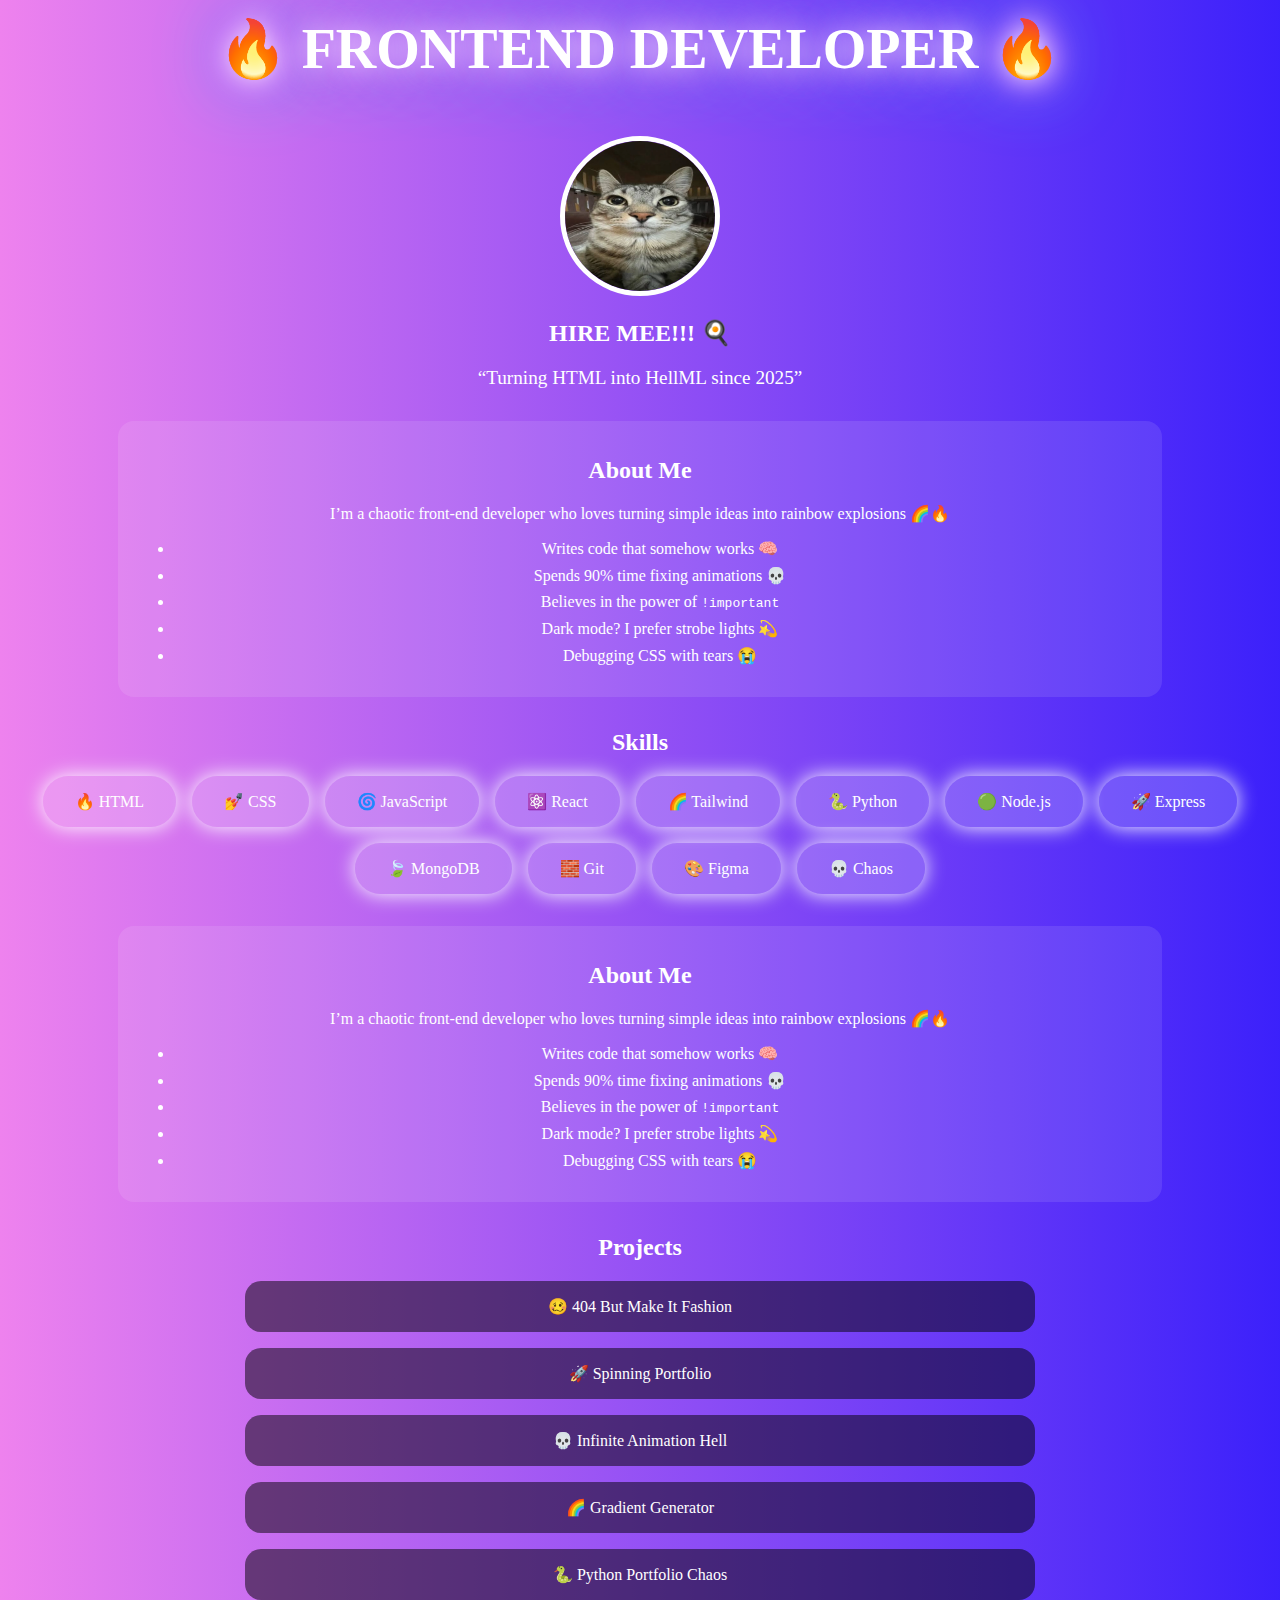
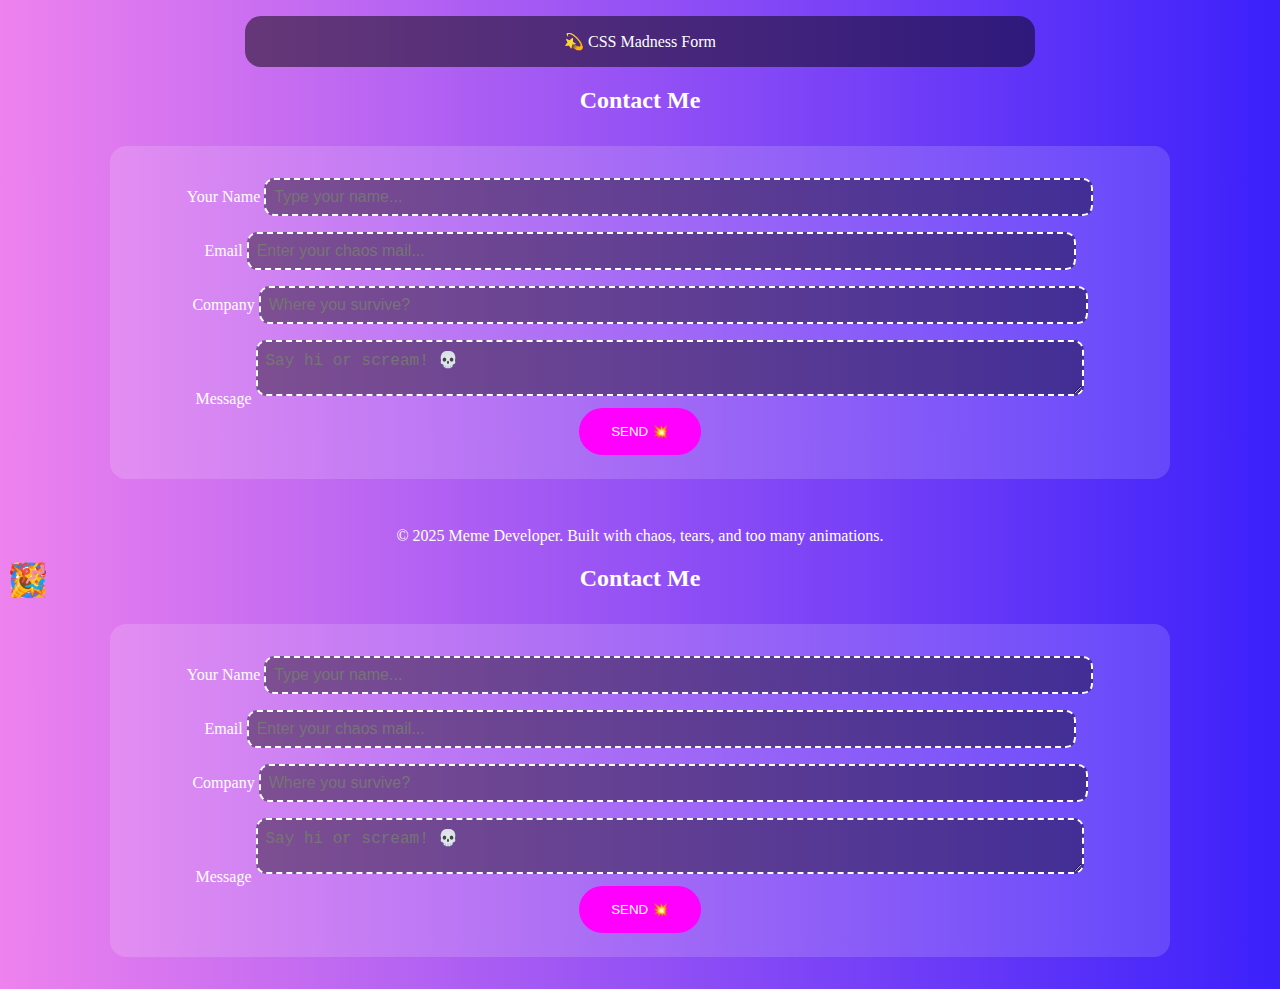
<file: chaos 1/index.html>
<!DOCTYPE html>
<html lang="en">
<head>
  <meta charset="UTF-8">
  <meta name="viewport" content="width=device-width, initial-scale=1.0">
  <title>Frontend Developer - Chaos Edition 2.0</title>
  <link rel="stylesheet" href="style.css">
</head>
<body>

  <h1 class="title">🔥 FRONTEND DEVELOPER 🔥</h1>

  <section class="hero">
    <img src="img/you.webp" alt="Me" class="me" width="200 " height="200">
    <h2>HIRE MEE!!! 🍳</h2>
    <p class="subtitle">“Turning HTML into HellML since 2025”</p>
  </section>

  <section class="about">
    <h2>About Me</h2>
    <p>I’m a chaotic front-end developer who loves turning simple ideas into rainbow explosions 🌈🔥</p>
    <ul class="facts">
      <li>Writes code that somehow works 🧠</li>
      <li>Spends 90% time fixing animations 💀</li>
      <li>Believes in the power of <code>!important</code></li>
      <li>Dark mode? I prefer strobe lights 💫</li>
      <li>Debugging CSS with tears 😭</li>
    </ul>
  </section>

  <section class="skills">
    <h2>Skills</h2>
    <div class="icons">
      <div class="icon html">🔥 HTML</div>
      <div class="icon css">💅 CSS</div>
      <div class="icon js">🌀 JavaScript</div>
      <div class="icon react">⚛️ React</div>
      <div class="icon tailwind">🌈 Tailwind</div>
      <div class="icon python">🐍 Python</div>
      <div class="icon node">🟢 Node.js</div>
      <div class="icon express">🚀 Express</div>
      <div class="icon mongo">🍃 MongoDB</div>
      <div class="icon git">🧱 Git</div>
      <div class="icon figma">🎨 Figma</div>
      <div class="icon chaos">💀 Chaos</div>
    </div>
  </section>
  <section class="about">
    <h2>About Me</h2>
    <p>I’m a chaotic front-end developer who loves turning simple ideas into rainbow explosions 🌈🔥</p>
    <ul class="facts">
      <li>Writes code that somehow works 🧠</li>
      <li>Spends 90% time fixing animations 💀</li>
      <li>Believes in the power of <code>!important</code></li>
      <li>Dark mode? I prefer strobe lights 💫</li>
      <li>Debugging CSS with tears 😭</li>
    </ul>
  </section>
  <section class="projects">
    <h2>Projects</h2>
    <div class="project">🥴 404 But Make It Fashion</div>
    <div class="project">🚀 Spinning Portfolio</div>
    <div class="project">💀 Infinite Animation Hell</div>
    <div class="project">🌈 Gradient Generator</div>
    <div class="project">🐍 Python Portfolio Chaos</div>
    <div class="project">💫 CSS Madness Form</div>
  </section>

  <section class="contact">
    <h2>Contact Me</h2>
    <form>
      <div class="form-group">
        <label>Your Name</label>
        <input type="text" placeholder="Type your name...">
      </div>
      <div class="form-group">
        <label>Email</label>
        <input type="email" placeholder="Enter your chaos mail...">
      </div>
      <div class="form-group">
        <label>Company</label>
        <input type="text" placeholder="Where you survive?">
      </div>
      <div class="form-group">
        <label>Message</label>
        <textarea placeholder="Say hi or scream! 💀"></textarea>
      </div>
      <button type="submit">SEND 💥</button>
    </form>


  <footer>
    <p>© 2025 Meme Developer. Built with chaos, tears, and too many animations.</p>
  </footer>

  <!-- Летающие элементы -->
  <div class="floating chaos1">🔥</div>
  <div class="floating chaos2">💀</div>
  <div class="floating chaos3">🌈</div>
  <div class="floating chaos4">💫</div>
  <div class="floating chaos5">🤡</div>
  <div class="floating chaos6">🌀</div>
  <div class="floating chaos7">💥</div>
  <div class="floating chaos8">⚡</div>
  <div class="floating chaos9">🎉</div>
  </section>
    <section class="contact">
    <h2>Contact Me</h2>
    <form>
      <div class="form-group">
        <label>Your Name</label>
        <input type="text" placeholder="Type your name...">
      </div>
      <div class="form-group">
        <label>Email</label>
        <input type="email" placeholder="Enter your chaos mail...">
      </div>
      <div class="form-group">
        <label>Company</label>
        <input type="text" placeholder="Where you survive?">
      </div>
      <div class="form-group">
        <label>Message</label>
        <textarea placeholder="Say hi or scream! 💀"></textarea>
      </div>
      <button type="submit">SEND 💥</button>
    </form>
  </section>
</body>
</html>
</file>
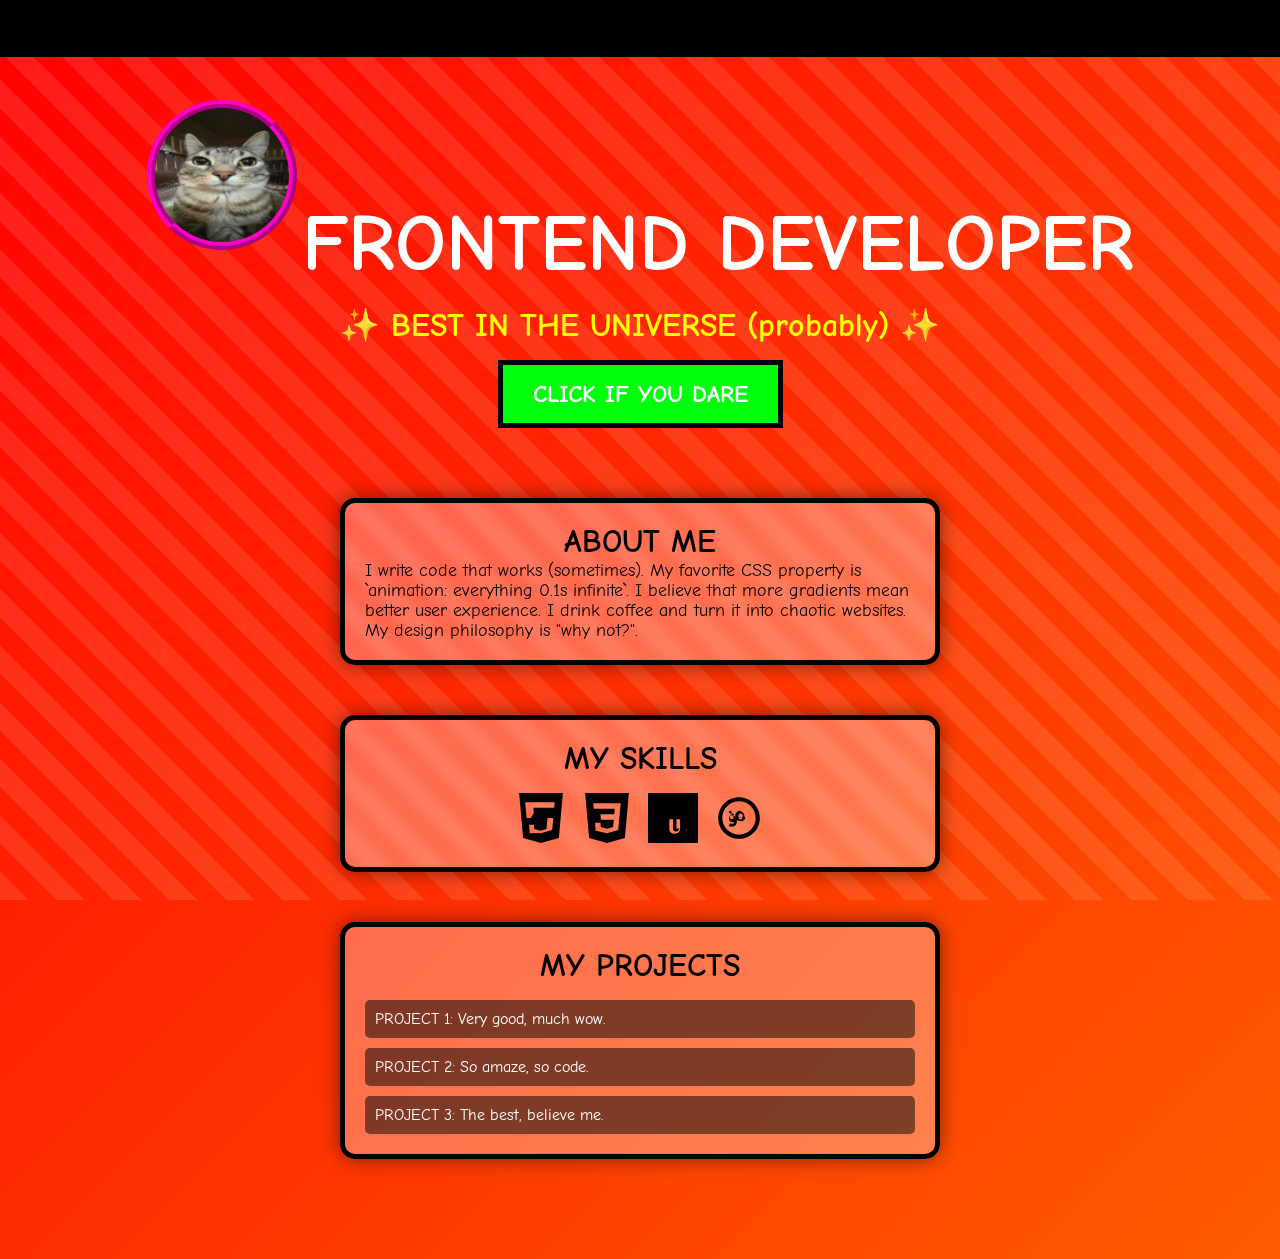
<file: chaos 2/index.html>
<!DOCTYPE html>
<html lang="en">
<head>
    <meta charset="UTF-8">
    <meta name="viewport" content="width=device-width, initial-scale=1.0">
    <title>!!! ULTIMATE CHAOS PORTFOLIO !!!</title>
    <link rel="stylesheet" href="style.css">
    <link rel="preconnect" href="https://fonts.googleapis.com">
    <link rel="preconnect" href="https://fonts.gstatic.com" crossorigin>
    <link href="https://fonts.googleapis.com/css2?family=Comic+Neue:wght@700&display=swap" rel="stylesheet">
</head>
<body>

    <div class="marquee">
        <p>HIRE ME • CSS IS AWESOME • REACT • JAVASCRIPT • MAKING COOL WEBSITES • HIRE ME • CSS IS AWESOME • REACT • JAVASCRIPT • MAKING COOL WEBSITES •</p>
    </div>

    <div class="container">
        <img src="./img/you.webp" alt="It's me!" class="profile-photo">

        <h1 class="title">
            <span class="char">F</span><span class="char">R</span><span class="char">O</span><span class="char">N</span><span class="char">T</span><span class="char">E</span><span class="char">N</span><span class="char">D</span><span class="char">&nbsp;</span><span class="char">D</span><span class="char">E</span><span class="char">V</span><span class="char">E</span><span class="char">L</span><span class="char">O</span><span class="char">P</span><span class="char">E</span><span class="char">R</span>
        </h1>

        <h2 class="subtitle">✨ BEST IN THE UNIVERSE (probably) ✨</h2>
        <button class="cta-button">CLICK IF YOU DARE</button>
    </div>
    
    <div class="chaos-container">
        
        <section class="flying-box about-me">
            <h3>ABOUT ME</h3>
            <p class="buzz-text">I write code that works (sometimes). My favorite CSS property is `animation: everything 0.1s infinite`. I believe that more gradients mean better user experience. I drink coffee and turn it into chaotic websites. My design philosophy is "why not?".</p>
        </section>

        <section class="flying-box skills">
            <h3>MY SKILLS</h3>
            <div class="icons">
                <div class="icon-wrapper"><svg class="icon" role="img" viewBox="0 0 24 24" xmlns="http://www.w3.org/2000/svg"><title>HTML5</title><path d="M1.5 0h21l-1.91 21.563L11.977 24l-8.565-2.438L1.5 0zm7.031 9.75l-.232-2.718 10.059.003.23-2.622H4.41l.664 7.62h10.03l-.472 5.282-2.91.804-2.956-.81-.188-2.11H6.248l.33 4.171L12 19.351l5.379-1.551.523-5.85H7.03z"/></svg></div>
                <div class="icon-wrapper"><svg class="icon" role="img" viewBox="0 0 24 24" xmlns="http://www.w3.org/2000/svg"><title>CSS3</title><path d="M1.5 0h21l-1.91 21.563L11.977 24l-8.564-2.438L1.5 0zm17.09 4.91L5.41 4.91l.213 2.622 10.125.002-.255 2.716h-6.64l.24 2.573h6.182l-.366 3.523-2.91.804-2.956-.81-.188-2.11h-2.61l.29 3.855L12 19.288l5.373-1.53L18.59 4.91z"/></svg></div>
                <div class="icon-wrapper"><svg class="icon" role="img" viewBox="0 0 24 24" xmlns="http://www.w3.org/2000/svg"><title>JavaScript</title><path d="M0 0h24v24H0V0zm22.034 18.262c-.337.852-1.123 1.45-2.122 1.45-1.02 0-1.733-.51-2.058-1.223l-.103.365H15.99l.525-1.895h.063c.275.525.852 1.02 1.763 1.02.737 0 1.223-.387 1.223-.937v-4.522h1.75V16.5c0 .937-.525 1.587-1.525 1.587-.6 0-1.062-.25-1.35-.637l-.15.487c.337.263.812.438 1.362.438.975 0 1.8-.575 2.113-1.525L22.034 18.262zm-7.07-1.163c0 .875-.588 1.412-1.513 1.412-.837 0-1.462-.5-1.462-1.412v-4.5h-1.75v4.537c0 1.525 1.013 2.45 2.563 2.45 1.587 0 2.612-.962 2.612-2.5v-4.488h-1.75v4.463z"/></svg></div>
                <div class="icon-wrapper"><svg class="icon" role="img" viewBox="0 0 24 24" xmlns="http://www.w3.org/2000/svg"><title>React</title><path d="M12.001 2.002c-5.522 0-10 4.477-10 10s4.478 10 10 10 10-4.477 10-10-4.478-10-10-10zm0 18c-4.41 0-8-3.59-8-8s3.59-8 8-8 8 3.59 8 8-3.59 8-8 8zm-3.59-11.542c-.52 0-1.02.13-1.44.37l.72 1.25c.28-.15.58-.23.89-.23.61 0 1.05.32 1.05.95v.02c-.2-.14-.46-.22-.76-.22-1 0-1.68.76-1.68 1.73 0 .94.72 1.74 1.75 1.74.29 0 .54-.07.75-.2v.02c0 .6-.44.91-1.03.91-.32 0-.64-.09-.92-.25l-.72 1.24c.42.23.94.36 1.52.36 1.48 0 2.45-1.02 2.45-2.62 0-1.78-1.2-2.82-2.6-2.82zm.1 4.14c-.54 0-.91-.39-.91-.91s.37-.92.91-.92c.51 0 .88.39.88.92s-.36.91-.88.91zm4.3-4.14c-1.54 0-2.6.96-2.6 2.5 0 1.63 1.14 2.62 2.68 2.62 1.25 0 2.03-.73 2.2-1.87h-1.32c-.15.61-.63.95-1.05.95-.55 0-.93-.4-1.02-.91h2.95v-.22c.02-1.73-1.04-2.92-2.52-2.92zm-.05 3.58c-.56 0-1.02-.4-1.02-1.08 0-.68.45-1.09 1.02-1.09.58 0 1.03.42 1.03 1.09 0 .68-.45 1.08-1.03 1.08z"/></svg></div>
            </div>
        </section>

        <section class="flying-box projects">
            <h3>MY PROJECTS</h3>
            <div class="project-cards">
                <div class="card">PROJECT 1: Very good, much wow.</div>
                <div class="card">PROJECT 2: So amaze, so code.</div>
                <div class="card">PROJECT 3: The best, believe me.</div>
            </div>
        </section>

    </div>
</body>
</html>
</file>
<file: chaos 1/style.css>
body {
  background: linear-gradient(270deg, red, orange, yellow, green, cyan, blue, violet);
  background-size: 800% 800%;
  animation: bgShift 4s infinite linear;
  font-family: 'Comic Sans MS', cursive;
  color: white;
  text-align: center;
  overflow-x: hidden;
}

@keyframes bgShift {
  0% { background-position: 0 50%; }
  100% { background-position: 100% 50%; }
}

/* FRONTEND DEVELOPER — теперь трясётся и крутится */
.title {
  font-size: 3.5rem;
  margin-top: 1rem;
  text-shadow: 0 0 30px white, 0 0 50px magenta, 0 0 70px cyan;
  animation:
    shake 0.2s infinite,
    spinFast 4s infinite linear,
    rainbowText 2s infinite linear,
    pulse 1s infinite alternate;
}

/* “Let Him Cook” — теперь подпрыгивает и трясётся */
h2 {
  animation:
    bounceFast 0.4s infinite alternate,
    rainbowText 1.5s infinite linear,
    rotateSlight 2s infinite alternate;
}

@keyframes spinFast {
  to { transform: rotate(360deg); }
}

@keyframes shake {
  0%, 100% { transform: translate(0, 0) rotate(0deg); }
  25% { transform: translate(5px, -5px) rotate(2deg); }
  50% { transform: translate(-5px, 5px) rotate(-2deg); }
  75% { transform: translate(3px, 3px) rotate(1deg); }
}

@keyframes bounceFast {
  0% { transform: translateY(0); }
  100% { transform: translateY(-20px) rotate(5deg); }
}

@keyframes rotateSlight {
  0% { transform: rotate(-5deg); }
  100% { transform: rotate(5deg); }
}

@keyframes rainbowText {
  0% { color: red; }
  25% { color: orange; }
  50% { color: lime; }
  75% { color: cyan; }
  100% { color: magenta; }
}

@keyframes pulse {
  0%, 100% { text-shadow: 0 0 10px cyan; }
  50% { text-shadow: 0 0 40px magenta; }
}

/* Фото теперь летает по кругу и вибрирует */
.me {
  width: 150px;
  height: 150px;
  border-radius: 50%;
  border: 5px solid white;
  animation:
    spinFast 3s infinite linear,
    hoverUpDown 1.5s infinite alternate,
    hueRotate 2s infinite linear;
  margin-top: 1rem;
}

@keyframes hoverUpDown {
  0% { transform: translateY(0); }
  100% { transform: translateY(-20px); }
}

@keyframes hueRotate {
  0% { filter: hue-rotate(0deg); }
  100% { filter: hue-rotate(360deg); }
}

/* Subtitle теперь глючит и трясётся */
.subtitle {
  font-size: 1.2rem;
  animation:
    glitch 0.3s infinite,
    spinSlight 5s infinite linear;
}

@keyframes glitch {
  0% { text-shadow: 2px 2px magenta; transform: translate(1px, 0); }
  25% { text-shadow: -2px 0 cyan; transform: translate(-2px, 2px); }
  50% { text-shadow: 3px -2px lime; transform: translate(0, -1px); }
  75% { text-shadow: -3px 2px red; transform: translate(2px, -2px); }
  100% { text-shadow: 2px 2px yellow; transform: translate(0, 0); }
}

@keyframes spinSlight {
  to { transform: rotate(360deg); }
}

/* ABOUT теперь крутится, пульсирует и трясётся */
.about {
  margin: 2rem auto;
  padding: 1rem;
  background: rgba(255,255,255,0.1);
  border-radius: 1rem;
  width: 80%;
  animation:
    spin 10s infinite linear,
    pulse 2s infinite,
    shake 0.3s infinite;
}

@keyframes spin {
  to { transform: rotate(360deg); }
}

.facts li {
  margin: 0.5rem 0;
  animation:
    colorShift 1s infinite alternate,
    bounceFast 1s infinite alternate;
}

@keyframes colorShift {
  0% { color: cyan; }
  100% { color: magenta; }
}

/* Skills — вращаются блоки, крутятся и прыгают */
.icons {
  display: flex;
  flex-wrap: wrap;
  justify-content: center;
  gap: 1rem;
}

.icon {
  padding: 1rem 2rem;
  border-radius: 2rem;
  background: rgba(255,255,255,0.2);
  box-shadow: 0 0 20px white;
  animation:
    chaos 1s infinite alternate,
    spinSlight 5s infinite linear,
    rainbowText 3s infinite linear;
}

@keyframes chaos {
  0% { transform: rotate(0deg) scale(1); filter: hue-rotate(0deg); }
  100% { transform: rotate(360deg) scale(1.5); filter: hue-rotate(360deg); }
}

/* Projects — прыгают и трясутся */
.project {
  margin: 1rem auto;
  padding: 1rem;
  width: 60%;
  background: rgba(0,0,0,0.5);
  border-radius: 1rem;
  animation:
    jump 0.8s infinite alternate,
    rainbowText 2s infinite linear,
    shake 0.3s infinite;
}

@keyframes jump {
  0% { transform: translateY(0); }
  100% { transform: translateY(-25px); }
}

/* Форма живёт */
form {
  background: rgba(255,255,255,0.15);
  padding: 1.5rem;
  border-radius: 1rem;
  width: 80%;
  margin: 2rem auto;
  animation:
    spin 8s infinite linear,
    pulse 3s infinite,
    shake 0.4s infinite;
}

input, textarea {
  width: 80%;
  padding: 0.5rem;
  margin: 0.5rem 0;
  border: 2px dashed white;
  border-radius: 10px;
  background: rgba(0,0,0,0.4);
  color: white;
  font-size: 1rem;
  animation:
    glitch 0.3s infinite alternate,
    colorShift 1s infinite alternate;
}

button {
  background: magenta;
  color: white;
  border: none;
  padding: 1rem 2rem;
  border-radius: 2rem;
  animation:
    bounceFast 0.5s infinite alternate,
    rainbowText 1.5s infinite linear,
    rotateSlight 2s infinite alternate;
  cursor: pointer;
}

/* Всё вокруг летает */
.floating {
  position: absolute;
  font-size: 2rem;
  opacity: 0.9;
  animation: float 6s infinite linear;
}

@keyframes float {
  0% { top: 110%; transform: rotate(0deg) scale(1); left: 10%; }
  25% { top: 50%; left: 80%; transform: rotate(180deg) scale(1.2); }
  50% { top: 10%; left: 40%; transform: rotate(360deg) scale(1.5); }
  75% { top: 60%; left: 0%; transform: rotate(540deg) scale(1.3); }
  100% { top: 110%; left: 10%; transform: rotate(720deg) scale(1); }
}

footer {
  margin-top: 3rem;
  font-size: 1rem;
  animation:
    rainbowText 2s infinite linear,
    spinSlight 10s infinite linear;
}
</file>
<file: chaos 2/style.css>
/* Базовые стили */
* { margin: 0; padding: 0; box-sizing: border-box; }

body {
    font-family: 'Comic Neue', cursive;
    /* Убираем overflow: hidden, чтобы страница могла скроллиться */
    background: linear-gradient(135deg, #ff0000, #ff7300, #fffb00, #48ff00, #00ffd5, #002bff, #7a00ff, #ff00c8, #ff0000);
    background-size: 1000% 1000%;
    animation: rainbow-bg-scroll 8s linear infinite;
    /* Добавляем отступ сверху, чтобы контент не залезал под бегущую строку */
    padding-top: 80px; 
    padding-bottom: 50px;
}
body::before {
    content: "";
    position: fixed; /* Фон с линиями теперь фиксированный */
    top: 0; left: 0;
    width: 100%; height: 100%;
    background-image: repeating-linear-gradient(45deg, rgba(255,255,255,0.1), rgba(255,255,255,0.1) 20px, transparent 20px, transparent 40px);
    animation: bg-lines-scroll 1s linear infinite;
    z-index: -1;
}

/* Бегущая строка остается сверху */
.marquee {
    position: fixed; top: 0; left: 0; width: 100%;
    background: black; color: white; font-size: 2rem;
    padding: 10px 0; white-space: nowrap; overflow: hidden;
    z-index: 1000;
}
.marquee p { display: inline-block; padding-left: 100%; animation: marquee-scroll 15s linear infinite; }

/* Основной контейнер с фото и заголовком */
.container {
    text-align: center;
    /* Убираем position: absolute, возвращаем в поток */
    padding: 20px;
    margin-bottom: 50px;
    animation: container-float 10s ease-in-out infinite; /* Оставляем легкое покачивание */
}
.profile-photo {
    width: 150px; height: 150px; border-radius: 50%;
    border: 8px ridge #ff00c8; margin-bottom: 20px;
    animation: violent-shake 0.3s linear infinite;
}
.title { font-size: 5rem; color: white; text-transform: uppercase; display: inline-block; }
.char { display: inline-block; animation: text-jump 1s ease-in-out infinite alternate, text-spin 5s linear infinite, text-rainbow-glow 2s linear infinite; }
.char:nth-child(2n) { animation-delay: -0.2s; } .char:nth-child(3n) { animation-delay: -0.5s; } .char:nth-child(4n) { animation-delay: -0.8s; } .char:nth-child(5n) { animation-delay: -1s; }
.subtitle { font-size: 2rem; margin-top: 1rem; color: yellow; animation: subtitle-flicker 0.5s linear infinite; }
.cta-button { margin-top: 1rem; padding: 15px 30px; font-size: 1.5rem; font-family: 'Comic Neue', cursive; font-weight: 700; color: white; background: #00ff0d; border: 5px solid black; cursor: pointer; animation: button-morph 2s ease-in-out infinite alternate; }

/* === ИСПРАВЛЕННЫЙ КОНТЕЙНЕР ДЛЯ СЕКЦИЙ === */
/* Убираем .chaos-container, теперь все секции идут друг за другом */
.flying-box {
    /* УБИРАЕМ POSITION: ABSOLUTE! */
    background: rgba(255, 255, 255, 0.3);
    border: 5px solid black;
    backdrop-filter: blur(5px);
    padding: 20px;
    border-radius: 15px;
    width: 80%; /* Делаем шире */
    max-width: 600px; /* Ограничиваем максимальную ширину */
    margin: 50px auto; /* Центрируем и добавляем отступы между блоками */
    box-shadow: 0 0 20px rgba(0,0,0,0.5);

    /* ЗАМЕНЯЕМ АНИМАЦИЮ ПОЛЕТА НА ЛОКАЛЬНЫЙ ХАОС */
    animation: contained-chaos 5s ease-in-out infinite alternate;
}

/* Добавляем асинхронности в хаос, чтобы блоки двигались по-разному */
.flying-box.skills { animation-duration: 4s; }
.flying-box.projects { animation-duration: 6s; }


.flying-box h3 { font-size: 2rem; text-align: center; animation: text-rainbow-glow 2s linear infinite; }
.buzz-text { font-size: 1.1rem; animation: text-buzz 0.1s linear infinite; }

.icons { display: flex; flex-wrap: wrap; justify-content: center; gap: 1rem; margin-top: 1rem; }
.icon-wrapper { animation: icon-hop 0.8s ease-in-out infinite alternate; }
.icon-wrapper:nth-child(2) { animation-delay: -0.3s; }
.icon-wrapper:nth-child(3) { animation-delay: -0.6s; }
.icon { width: 50px; height: 50px; animation: icon-spin-crazy 3s linear infinite, icon-color-change 4s linear infinite; }

.project-cards { display: flex; flex-direction: column; gap: 10px; margin-top: 1rem; }
.card {
    background: rgba(0,0,0,0.5); color: white; padding: 10px; border-radius: 5px;
    animation: card-squash 2s ease-in-out infinite alternate;
}
.card:nth-child(2) { animation-delay: -0.5s; }
.card:nth-child(3) { animation-delay: -1s; }

/* === НАБОР АНИМАЦИЙ (убрали полеты, добавили локальный хаос) === */

/* НОВАЯ АНИМАЦИЯ для блоков, чтобы они крутились на месте */
@keyframes contained-chaos {
    from {
        transform: rotate(-3deg) skew(2deg) scale(1.02);
    }
    to {
        transform: rotate(3deg) skew(-2deg) scale(1);
    }
}
@keyframes container-float {
    0% { transform: translate(0, 0) rotate(1deg); }
    50% { transform: translate(0, -10px) rotate(-1deg); }
    100% { transform: translate(0, 0) rotate(1deg); }
}

/* Анимации элементов */
@keyframes text-buzz {
    from { transform: translateX(-1px) translateY(1px); } to { transform: translateX(1px) translateY(-1px); }
}
@keyframes card-squash {
    from { transform: scale(1, 1) rotate(-1deg); } to { transform: scale(1.05, 0.95) rotate(1deg); }
}
@keyframes bg-lines-scroll {
    from { background-position: 0 0; } to { background-position: 40px 40px; }
}

/* ... (все старые анимации элементов остаются на месте) ... */
@keyframes rainbow-bg-scroll { 0% { background-position: 0% 50%; } 50% { background-position: 100% 50%; } 100% { background-position: 0% 50%; } }
@keyframes text-jump { from { transform: translateY(0); } to { transform: translateY(-20px) scale(1.2); } }
@keyframes text-spin { from { transform: rotate(0deg); } to { transform: rotate(360deg); } }
@keyframes text-rainbow-glow { 0% { text-shadow: 0 0 10px #ff0000, 0 0 20px #ff0000; } 15% { text-shadow: 0 0 10px #ff7300, 0 0 20px #ff7300; } 30% { text-shadow: 0 0 10px #fffb00, 0 0 20px #fffb00; } 45% { text-shadow: 0 0 10px #48ff00, 0 0 20px #48ff00; } 60% { text-shadow: 0 0 10px #00ffd5, 0 0 20px #00ffd5; } 75% { text-shadow: 0 0 10px #002bff, 0 0 20px #002bff; } 90% { text-shadow: 0 0 10px #7a00ff, 0 0 20px #7a00ff; } 100% { text-shadow: 0 0 10px #ff0000, 0 0 20px #ff0000; } }
@keyframes icon-hop { from { transform: translateY(0) rotate(0deg); } to { transform: translateY(-30px) rotate(20deg); } }
@keyframes icon-spin-crazy { 0% { transform: rotate(0deg) scale(1); } 50% { transform: rotate(180deg) scale(1.5) skew(20deg); } 100% { transform: rotate(360deg) scale(1); } }
@keyframes icon-color-change { 0% { fill: #ff5252; } 25% { fill: #ffbc52; } 50% { fill: #42ff52; } 75% { fill: #5271ff; } 100% { fill: #ff5252; } }
@keyframes marquee-scroll { from { transform: translateX(0); } to { transform: translateX(-100%); } }
@keyframes violent-shake { 0% { transform: translate(0, 0) rotate(0deg); } 25% { transform: translate(5px, 5px) rotate(5deg); } 50% { transform: translate(0, 0) rotate(0eg); } 75% { transform: translate(-5px, 5px) rotate(-5deg); } 100% { transform: translate(0, 0) rotate(0deg); } }
@keyframes subtitle-flicker { 0% { transform: scale(1); opacity: 1; color: yellow; } 50% { transform: scale(1.1); opacity: 0.7; color: cyan; } 100% { transform: scale(1); opacity: 1; color: yellow; } }
@keyframes button-morph { 0% { border-radius: 5px; background: #00ff0d; transform: scale(1) skew(0deg); } 50% { border-radius: 50%; background: #ff00c8; transform: scale(1.2) skew(10deg); } 100% { border-radius: 5px; background: #00ff0d; transform: scale(1) skew(0deg); } }
</file>
